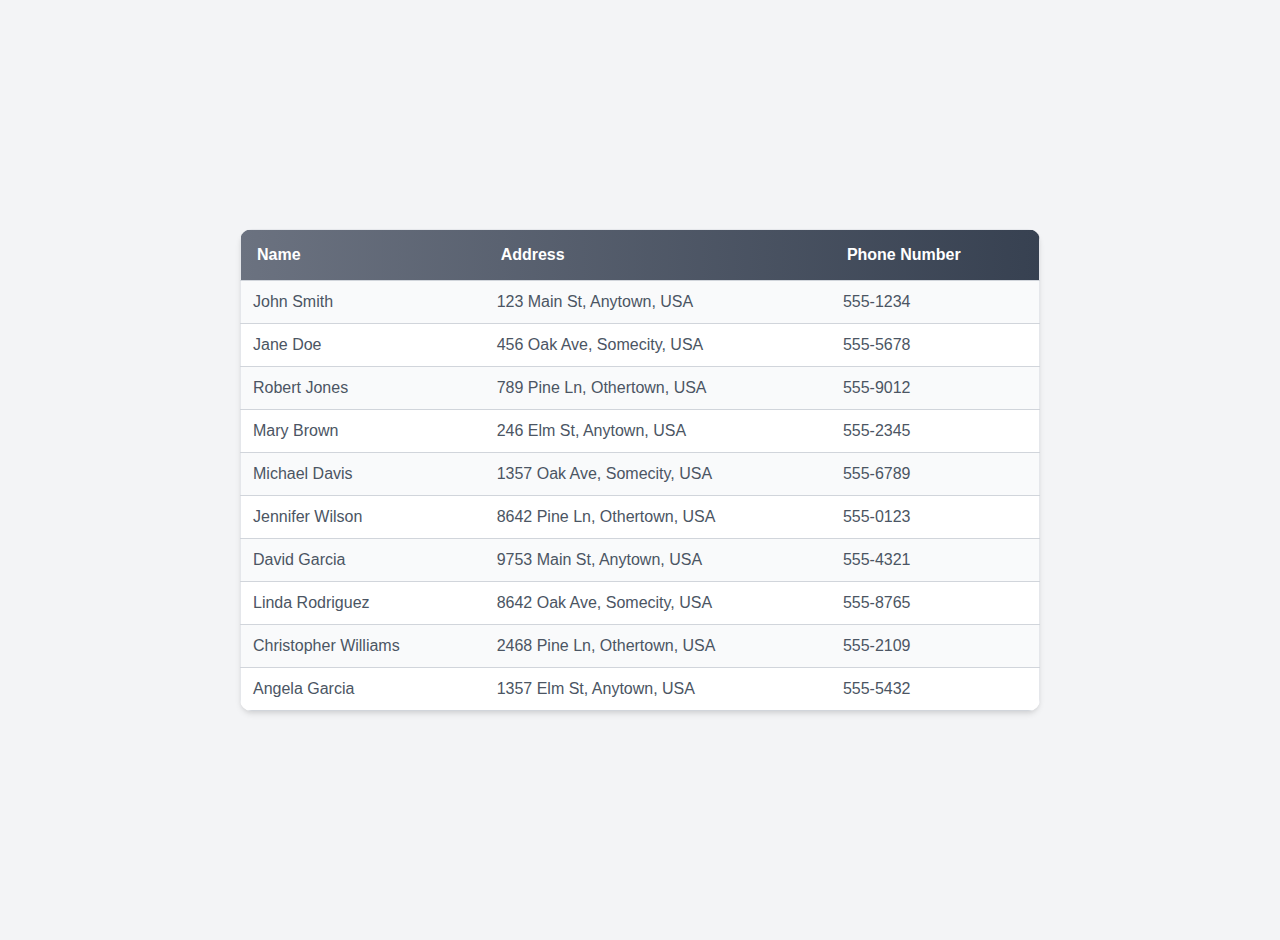
<file: Files/AI Table.html>
<!DOCTYPE html>
<html lang="en">
<head>
    <meta charset="UTF-8">
    <meta name="viewport" content="width=device-width, initial-scale=1.0">
    <title>Colorful Styled Table</title>
    <style>
        body {
            font-family: sans-serif;
            background-color: #f3f4f6;
            display: flex;
            justify-content: center;
            align-items: center;
            min-height: 100vh;
            margin: 0;
            padding: 20px;
        }

        .container {
            width: 100%;
            max-width: 800px;
        }

        .table-wrapper {
            background-color: white;
            border-radius: 0.75rem;
            box-shadow: 0 4px 6px -1px rgba(0, 0, 0, 0.1), 0 2px 4px -1px rgba(0, 0, 0, 0.06);
            overflow: hidden;
        }

        table {
            width: 100%;
            border-collapse: collapse;
            border: 1px solid #e5e7eb;  /* Added table border - Tailwind's border-gray-200 */
        }

        thead {
            background: linear-gradient(to right, #6b7280, #374151);
        }
        thead th{
             padding: 1rem;
        }

        th {
            text-align: left;
            font-weight: 600;
            color: white;
            padding: 0.75rem;
            border-bottom: 1px solid #d1d5db; /* Added header border - Tailwind's border-gray-300 */
        }

        tbody tr:nth-child(odd) {
            background-color: #f9fafb;
        }

        tbody tr:nth-child(even) {
            background-color: #ffffff;
        }

        td {
            padding: 0.75rem;
            color: #4b5563;
            border-bottom: 1px solid #d1d5db; /* Added row border - Tailwind's border-gray-300 */
        }

        tbody tr:hover {
            background-color: #eff6ff;
            transition: background-color 0.3s ease;
        }

        .symbol-cell {
            text-align: center;
        }
    </style>
</head>
<body class="bg-gray-100">
    <div class="container">
        <div class="table-wrapper">
            <table>
                <thead>
                    <tr>
                        <th>Name</th>
                        <th>Address</th>
                        <th>Phone Number</th>
                    </tr>
                </thead>
                <tbody>
                    <tr>
                        <td>John Smith</td>
                        <td>123 Main St, Anytown, USA</td>
                        <td>555-1234</td>
                    </tr>
                    <tr>
                        <td>Jane Doe</td>
                        <td>456 Oak Ave, Somecity, USA</td>
                        <td>555-5678</td>
                    </tr>
                    <tr>
                        <td>Robert Jones</td>
                        <td>789 Pine Ln, Othertown, USA</td>
                        <td>555-9012</td>
                    </tr>
                    <tr>
                        <td>Mary Brown</td>
                        <td>246 Elm St, Anytown, USA</td>
                        <td>555-2345</td>
                    </tr>
                    <tr>
                        <td>Michael Davis</td>
                        <td>1357 Oak Ave, Somecity, USA</td>
                        <td>555-6789</td>
                    </tr>
                    <tr>
                        <td>Jennifer Wilson</td>
                        <td>8642 Pine Ln, Othertown, USA</td>
                        <td>555-0123</td>
                    </tr>
                      <tr>
                        <td>David Garcia</td>
                        <td>9753 Main St, Anytown, USA</td>
                        <td>555-4321</td>
                    </tr>
                    <tr>
                        <td>Linda Rodriguez</td>
                        <td>8642 Oak Ave, Somecity, USA</td>
                        <td>555-8765</td>
                    </tr>
                    <tr>
                        <td>Christopher Williams</td>
                        <td>2468 Pine Ln, Othertown, USA</td>
                        <td>555-2109</td>
                    </tr>
                    <tr>
                        <td>Angela Garcia</td>
                        <td>1357 Elm St, Anytown, USA</td>
                        <td>555-5432</td>
                    </tr>
                </tbody>
            </table>
        </div>
    </div>
</body>
</html>
</file>
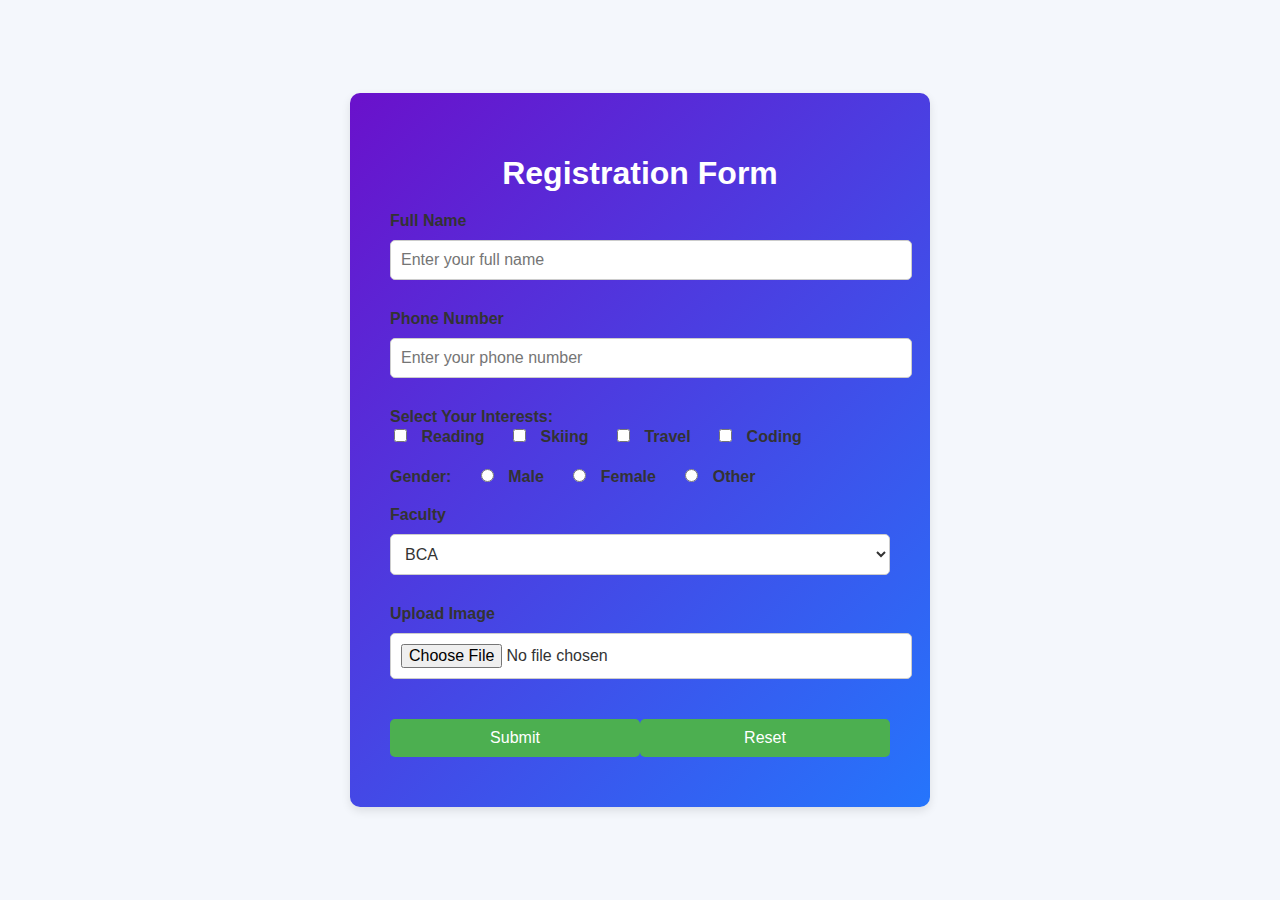
<file: Files/ainew.html>
<!DOCTYPE html>
<html lang="en">
<head>
    <meta charset="UTF-8">
    <meta name="viewport" content="width=device-width, initial-scale=1.0">
    <title>Professional Form</title>
    <style>
        /* Global Styles */
        :root {
            --primary-color: #4CAF50;
            --secondary-color: #333;
            --background-color: #f4f7fc;
            --input-bg: #fff;
            --input-border: #ccc;
            --input-focus: #4CAF50;
            --button-bg: #4CAF50;
            --button-hover: #45a049;
            --label-color: #333;
            --font-family: 'Segoe UI', Tahoma, Geneva, Verdana, sans-serif;
            --transition-duration: 0.3s;
        }

        body {
            font-family: var(--font-family);
            background-color: var(--background-color);
            margin: 0;
            padding: 0;
            display: flex;
            justify-content: center;
            align-items: center;
            height: 100vh;
        }

        .form-container {
            background: linear-gradient(135deg, #6a11cb 0%, #2575fc 100%);
            border-radius: 10px;
            padding: 40px;
            box-shadow: 0 4px 10px rgba(0, 0, 0, 0.1);
            width: 100%;
            max-width: 500px;
            color: #fff;
        }

        h1 {
            text-align: center;
            margin-bottom: 20px;
            font-size: 2rem;
        }

        label {
            display: block;
            margin-bottom: 8px;
            font-weight: bold;
            color: var(--label-color);
        }

        input[type="text"],
        input[type="file"],
        select,
        input[type="submit"],
        input[type="reset"] {
            width: 100%;
            padding: 10px;
            margin: 10px 0;
            border: 1px solid var(--input-border);
            border-radius: 5px;
            background-color: var(--input-bg);
            color: var(--secondary-color);
            font-size: 1rem;
            transition: border-color var(--transition-duration), box-shadow var(--transition-duration);
        }

        input[type="text"]:focus,
        select:focus {
            border-color: var(--input-focus);
            box-shadow: 0 0 5px var(--input-focus);
            outline: none;
        }

        input[type="submit"],
        input[type="reset"] {
            background-color: var(--button-bg);
            color: #fff;
            cursor: pointer;
            border: none;
            font-size: 1rem;
            transition: background-color var(--transition-duration);
        }

        input[type="submit"]:hover,
        input[type="reset"]:hover {
            background-color: var(--button-hover);
        }

        .form-group {
            margin-bottom: 20px;
        }

        .form-group input[type="checkbox"] {
            width: auto;
            margin-right: 10px;
        }

        .form-group label {
            display: inline;
            margin-right: 20px;
        }

        .gender-group input[type="radio"] {
            width: auto;
            margin-right: 10px;
        }

        .gender-group label {
            display: inline;
            margin-right: 20px;
        }

        .form-actions {
            display: flex;
            justify-content: space-between;
        }

        @media (max-width: 768px) {
            .form-container {
                padding: 20px;
            }
        }
    </style>
</head>
<body>
    <div class="form-container">
        <h1>Registration Form</h1>
        <form action="">
            <div class="form-group">
                <label for="name">Full Name</label>
                <input type="text" id="name" placeholder="Enter your full name" required>
            </div>

            <div class="form-group">
                <label for="phone">Phone Number</label>
                <input type="text" id="phone" placeholder="Enter your phone number" required>
            </div>

            <div class="form-group">
                <label>Select Your Interests:</label>
                <div>
                    <input type="checkbox" id="reading" name="interests" value="Reading">
                    <label for="reading">Reading</label>

                    <input type="checkbox" id="skiing" name="interests" value="Skiing">
                    <label for="skiing">Skiing</label>

                    <input type="checkbox" id="travel" name="interests" value="Travel">
                    <label for="travel">Travel</label>

                    <input type="checkbox" id="coding" name="interests" value="Coding">
                    <label for="coding">Coding</label>
                </div>
            </div>

            <div class="form-group gender-group">
                <label>Gender:</label>
                <input type="radio" id="male" name="gender" value="Male">
                <label for="male">Male</label>

                <input type="radio" id="female" name="gender" value="Female">
                <label for="female">Female</label>

                <input type="radio" id="other" name="gender" value="Other">
                <label for="other">Other</label>
            </div>

            <div class="form-group">
                <label for="faculty">Faculty</label>
                <select id="faculty" required>
                    <option value="bca">BCA</option>
                    <option value="bim">BIM</option>
                    <option value="csit">CSIT</option>
                </select>
            </div>

            <div class="form-group">
                <label for="image">Upload Image</label>
                <input type="file" id="image" accept="image/*">
            </div>

            <div class="form-actions">
                <input type="submit" value="Submit">
                <input type="reset" value="Reset">
            </div>
        </form>
    </div>
</body>
</html>
</file>
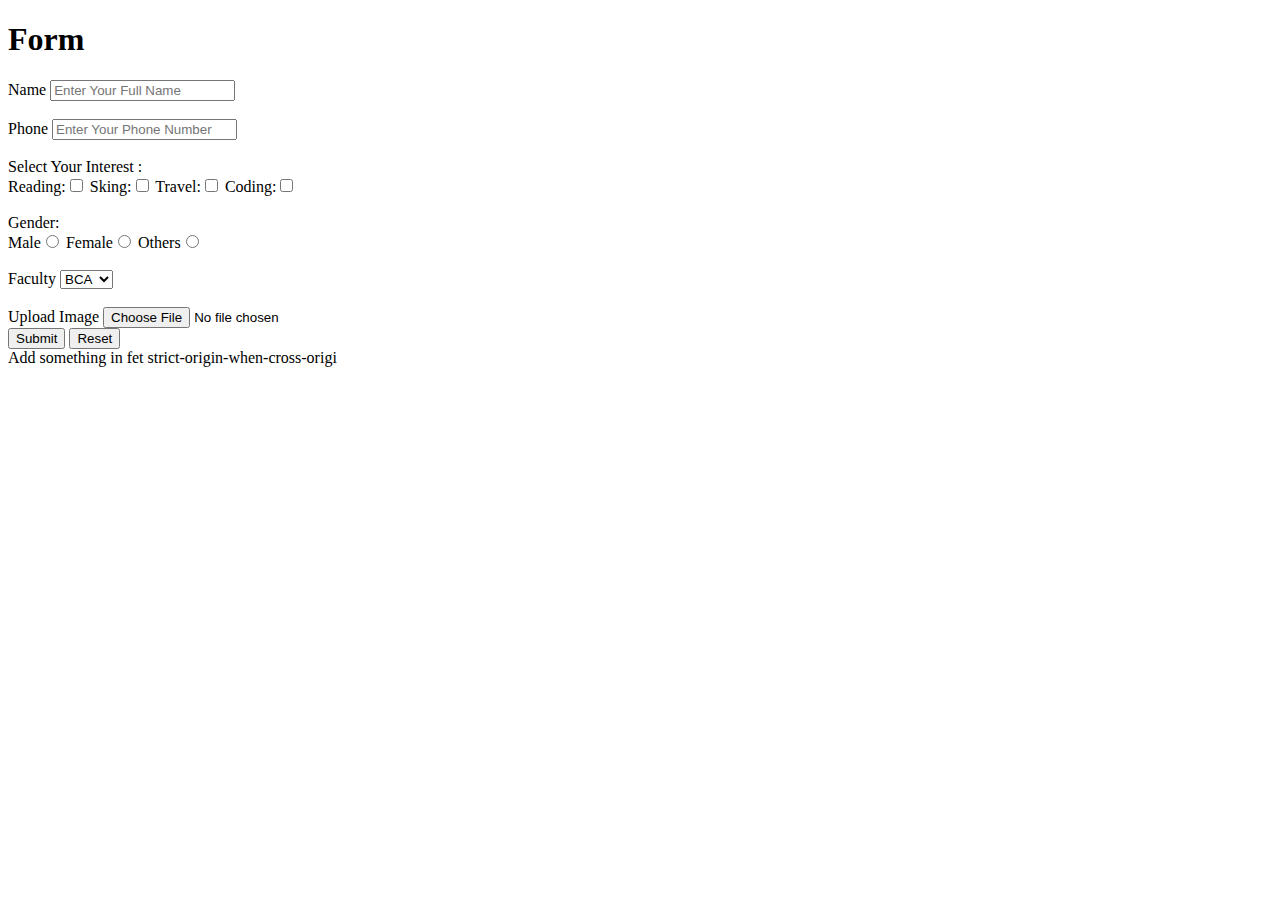
<file: Files/form.html>
<!DOCTYPE html>
<html lang="en">
<head>
    <meta charset="UTF-8">
    <meta name="viewport" content="width=device-width, initial-scale=1.0">
    <title>Form</title>
</head>
<body>
    <div>
    <h1>Form</h1>
    <form action="">
    <div>
    <label for="name">Name</label>
    <input type="text" placeholder="Enter Your Full Name"id="name"> 
</div>
<br>
<div>
    <label for="phone">Phone</label>
    <input type="text" placeholder="Enter Your Phone Number" id="phone">
     </div>
     <br>
     <div>
        <label for="Interest">Select Your Interest : </label>
        <div>
        Reading:<input type="checkbox"id="interests"> 
        Sking:<input type="checkbox"id="interests">
        Travel:<input type="checkbox"id="interests">
        Coding:<input type="checkbox"id="interests">
        </div>
        <br>
        <div>
            <label for="gender">Gender:</label>
            <br>
            Male<input type="radio"name="gender">
            Female<input type="radio"name="gender">
            Others<input type="radio"name="gender">
        </div>
        <br>
        <div>
            <label for="faculty">Faculty</label>
            <select name="" id="faculty">
                <option value="bca">BCA</option>
                <option value="bim">BIM</option>
                <option value="csit">CSIT</option>
            </select>
        </div>
        <br>
        <div>
            <label for="Image">Upload Image</label>
            <input type="file" accept="" id="Image">
        </div>
        <div>
            <input type="submit">
            <input type="reset">
        </div>
    </form>
</div>
</body>
</html>

Add something in fet strict-origin-when-cross-origi
</file>
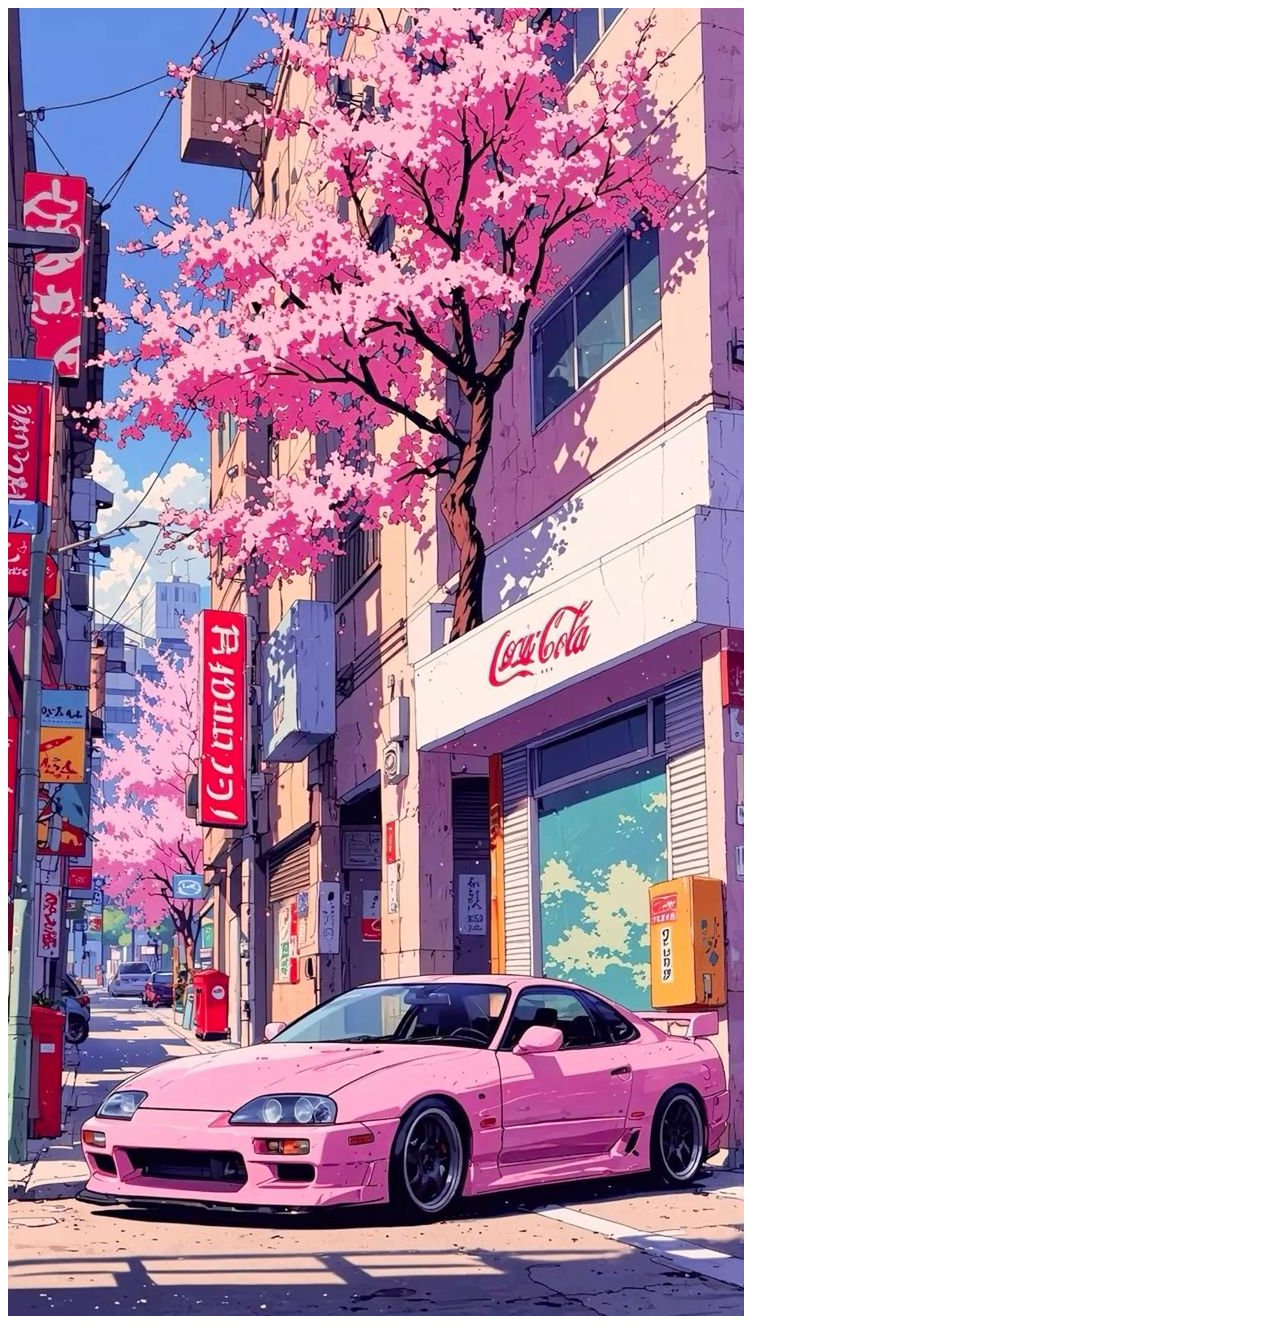
<file: Files/image.html>
<!DOCTYPE html>
<html lang="en">
<head>
    <meta charset="UTF-8">
    <meta name="viewport" content="width=device-width, initial-scale=1.0">
    <title>Image Upload</title>
</head>
<body>
    <img src="../Images/download.jpg" alt="">
    
</body>
</html>
</file>
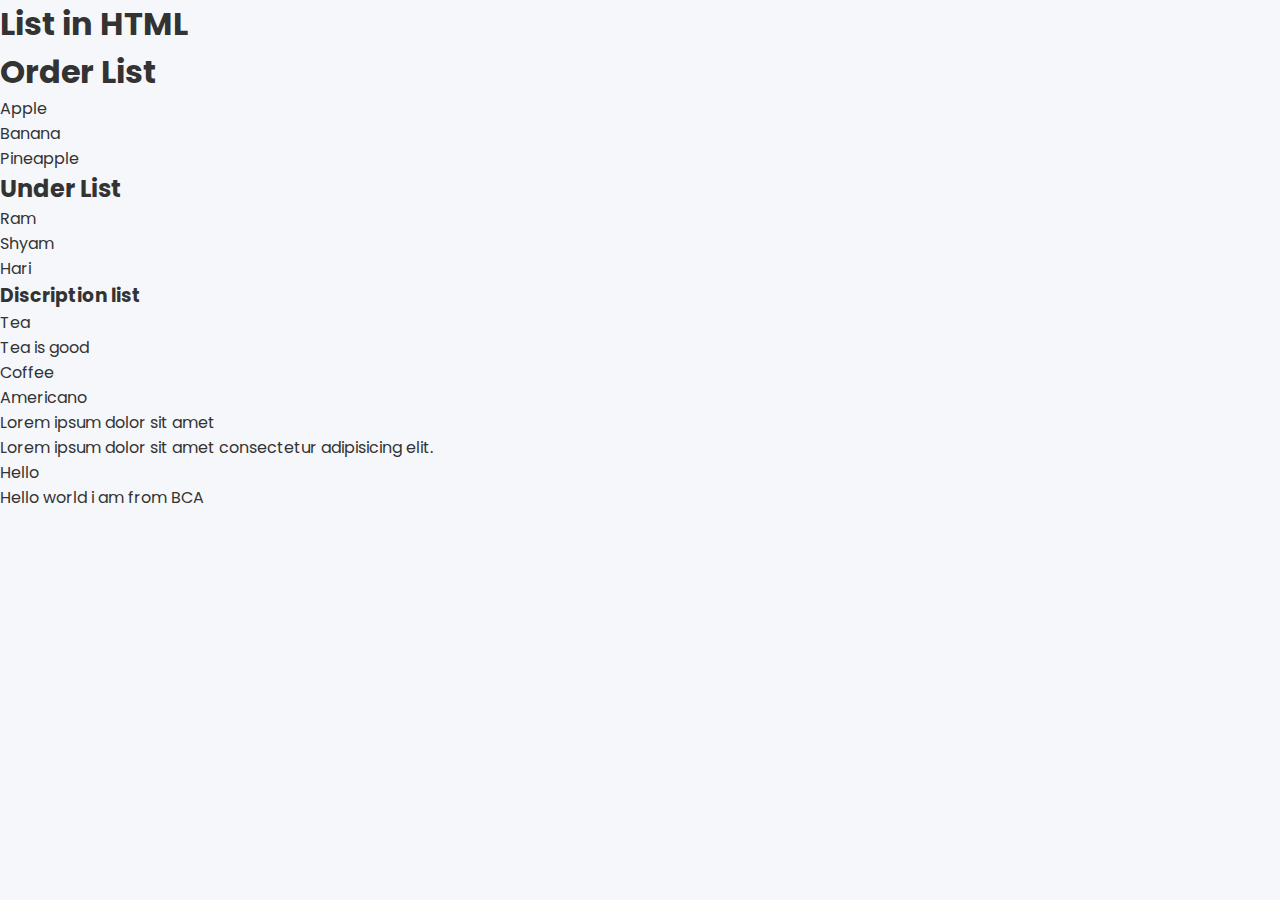
<file: Files/List.html>
<!DOCTYPE html>
<html lang="en">
<head>
    <meta charset="UTF-8">
    <meta name="viewport" content="width=device-width, initial-scale=1.0">
    <title>List</title>
    <link rel="stylesheet" href="../CSS/style.css">
</head>
<body>
    <h1> List in HTML </h1>
    <div>
        <h1>Order List</h1>
        <ol type="a">
        <li>Apple</li>
        <li>Banana</li>
        <li>Pineapple</li>
    </ol>
    </div>
    <div>
        <h2>Under List</h2>
        <ul type="circle">
            <li>Ram</li>
            <li>Shyam</li>
            <li>Hari</li>
        </ul>

    </div>
    <div>
        <h3>Discription list</h3>
        <dl>
            <dt>Tea</dt>
            <dd>Tea is good</dd>
            <dt>Coffee</dt>
            <dd>Americano</dd>
        </dl>
    </div>
    <p class="p1">Lorem ipsum dolor sit amet </p>
    <p class="p2">Lorem ipsum dolor sit amet consectetur adipisicing elit.</p>
    <div class="main">
        <div class="div1">
            <p>Hello</p>
        </div>
        <div class="div2">
           <p>Hello world <span>i am from BCA</span></p>
        </div>
    </div>
</body>
</html>
</file>
<file: CSS/style.css>
@import url('https://fonts.googleapis.com/css2?family=Roboto:ital,wght@0,100..900;1,100..900&display=swap');
@import url('https://fonts.googleapis.com/css2?family=Poppins:wght@400;500;700&display=swap');

* {
    margin: 0;
    padding: 0;
    box-sizing: border-box;
}

body {
    font-family: 'Poppins', sans-serif;
    overflow-x: hidden;
    background-color: #f5f7fa;
    color: #333;
}

nav {
    display: flex;
    align-items: center;
    justify-content: space-between;
    background-color: #1e1e2f;
    padding: 10px 40px;
    box-shadow: 0 2px 5px rgba(27, 26, 26, 0.5);
    position: sticky;
    top: 0;
    z-index: 1000;
}

nav .logo img {
    height: 50px;
    width: auto;
}

nav ul {
    list-style: none;
    display: flex;
    gap: 30px;
}

nav ul li a {
    text-decoration: none;
    color: #fff;
    font-weight: 500;
    padding: 8px 12px;
    border-radius: 5px;
    transition: background-color 0.4s ease, color 0.4s ease;
}

nav ul li a:hover {
    background-color: #fff;
    color: black;
}

.banner {
    position: relative;
    width: 100%;
    height: 100vh;
    overflow: hidden;
}

.banner-div {
    position: relative;
    width: 100%;
    height: 100vh;
    display: flex;
    justify-content: center;
    align-items: center;
    overflow: hidden;
}

.banner-div img {
    width: 100%;
    height: 100%;
    object-fit: cover;
    display: block;
}

.banner-div > div {
    position: absolute;
    top: 27%;
    left: 50%;
    transform: translate(-50%, -50%);
    text-align: center;
    color: #fff;
    background: rgba(0, 0, 0, 0.4);
    padding: 20px 30px;
    border-radius: 10px;
}

.banner-div h1 {
    font-size: 3.5rem;
    margin-bottom: 10px;
}

.banner-div p {
    font-size: 1.2rem;
}
.banner-div::after {
    content: '';
    position: absolute;
    bottom: 0;
    left: 0;
    width: 100%;
    height: 200px;
    background: linear-gradient(to bottom, rgba(0, 0, 0, 0) 0%, #d6bfa9 100%);
    z-index: 1;
    pointer-events: none;
}
.banner-div img {
    width: 100%;
    height: 100%;
    object-fit: cover;
    display: block;
    z-index: 0;
    position: relative;
}

section {
    background: linear-gradient(180deg, #d6bfa9, #f0f0f0);
    padding: 60px 40px;
    text-align: center;
}

section h1 {
    font-size: 2.5rem;
    margin-bottom: 40px;
    color: #1e1e2f;
    font-weight: 700;
}

.Product-grid {
    display: grid;
    grid-template-columns: repeat(auto-fit, minmax(280px, 1fr));
    gap: 40px;
}

.Product-card {
    background: linear-gradient(145deg, #eaeaea, #cfcfcf);
    border-radius: 15px;
    overflow: hidden;
    box-shadow: 0 4px 12px rgba(0, 0, 0, 1);
    padding: 20px;
    transition: transform 0.3s ease;
}

.Product-card:hover {
    transform: translateY(-10px);
}

.Product-card img {
    width: 100%;
    height: 300px;
    object-fit: cover;
    border-radius: 10px;
}

.Product-card h3 {
    margin: 15px 0 10px;
    font-size: 1.4rem;
    color: #353131;
    font-weight: 600;
}

.Product-card p {
    font-size: 0.95rem;
    color: #353131;
    text-align: justify;
}

.Virtual {
    padding: 60px 20px;
    background: linear-gradient(180deg, #f0f0f0, rgb(82, 77, 77));
    text-align: center;
}

.Virtual h1 {
    font-size: 2rem;
    margin-bottom: 30px;
    color: #1e1e2f;
    position: relative;
    display: inline-block;
}

.Virtual h1::after {
    content: '';
    width: 50%;
    height: 3px;
    background-color: #1e1e2f;
    position: absolute;
    bottom: -10px;
    left: 25%;
}

.Virtual iframe {
    width: 90%;
    max-width: 800px;
    height: 400px;
    border: none;
    border-radius: 10px;
    box-shadow: 0 8px 20px rgba(0, 0, 2, 0.4);
    transition: transform 0.3s ease;
}

.Virtual iframe:hover {
    transform: scale(1.03);
}

.footer {
    background-color: #1e1e2f;
    color: white;
    display: flex;
    justify-content: space-between;
    align-items: center;
    padding: 10px 0px;
    font-family: 'Roboto', sans-serif;
    flex-wrap: wrap;
}

.footer-left,
.footer-center,
.footer-right {
    flex: 1;
    display: flex;
    align-items: center;
    justify-content: center;
    text-align: center;
}

.footer-center img {
    width: 50px;
    height: auto;
    margin-bottom: 8px;
}

.language-switch {
    font-size: 0.9rem;
    color: #fff;
}

.language-switch .active-lang {
    font-weight: bold;
    text-decoration: underline;
}

.footer-right {
    justify-content: flex-end;
    gap: 20px;
}

.footer-right a {
    color: white;
    font-size: 1.2rem;
    transition: transform 0.3s ease, color 0.3s ease;
}

.footer-right a:hover {
    transform: scale(1.2);
    color: #ffcc00;
}

/* Responsive Menu */
.menu-toggle {
    display: none;
    font-size: 1.5rem;
    color: #fff;
    cursor: pointer;
}

@media screen and (max-width: 768px) {
    nav ul {
        display: none;
        flex-direction: column;
        background-color: #1e1e2f;
        position: absolute;
        top: 60px;
        right: 40px;
        border-radius: 5px;
        box-shadow: 0 2px 5px rgba(0, 0, 0, 0.3);
        width: 200px;
    }

    nav ul.active {
        display: flex;
    }

    .menu-toggle {
        display: block;
    }
}
</file>
